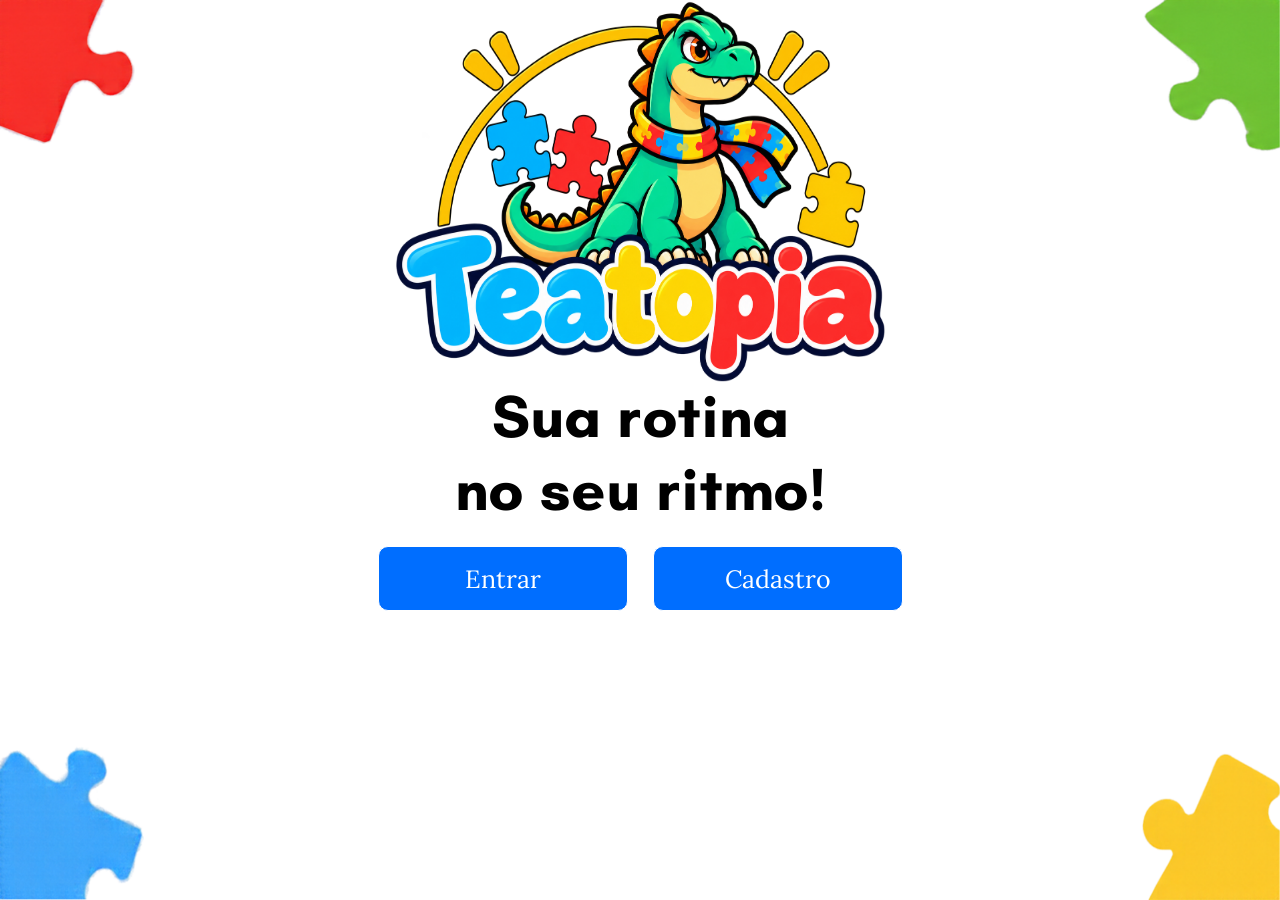
<file: index.html>
<!DOCTYPE html>
<html lang="pt-br">
<head>
    <meta charset="UTF-8">
    <meta name="viewport" content="width=device-width, initial-scale=1.0">
    <link rel="icon" type="image/png" href="imagens/favicon-96x96.png" sizes="96x96" />
<link rel="icon" type="image/svg+xml" href="imagens/favicon.svg" />
<link rel="shortcut icon" href="imagens/favicon.ico" />
<link rel="apple-touch-icon" sizes="180x180" href="imagens/apple-touch-icon.png" />
<meta name="apple-mobile-web-app-title" content="MyWebSite" />
<link rel="manifest" href="imagens/site.webmanifest" />
    <link rel="stylesheet" href="style.css">
    <title>Teatopia</title>
</head>
<body>
    <!-- Parte de cima -->
    <header>
        <img class="vermelha" src="imagens/peca_vermelha_topo_esquerdo.png" alt="peça vermelha">
        <img class="verde" src="imagens/peca_verde_topo_direito.png" alt="peça verde">
    </header>
    <!-- Parte principal -->
     <section class="principal">
        <div class="container">
        <img class="logo" src="imagens/logo.png" alt="logo">
        <h1>Sua rotina <p>
        </p>no seu ritmo!</h1>
        <div class="botoes">   
        <a><button class="entrar">Entrar</button> 
        <img class="esquerda" src ="imagens/seta.png" alt="seta esquerda"></a>
          <a class="cadastro" href="cadastro/index.html"><button class="cadastro" >Cadastro</button>
         <img class="direita" src ="imagens/seta1.png" alt="seta direita"></a>
        </div>
        </div>
     </section> 
      <!-- Parte de baixo -->
    <section class="baixo">
         <img class="azul" src="/imagens/peca_azul_base_esquerda.png" alt="peça azul">
        <img class="amarela" src="/imagens/peca_amarela_base_direita.png" alt="peça amarela">
    </section>
</body>
</html>
</file>
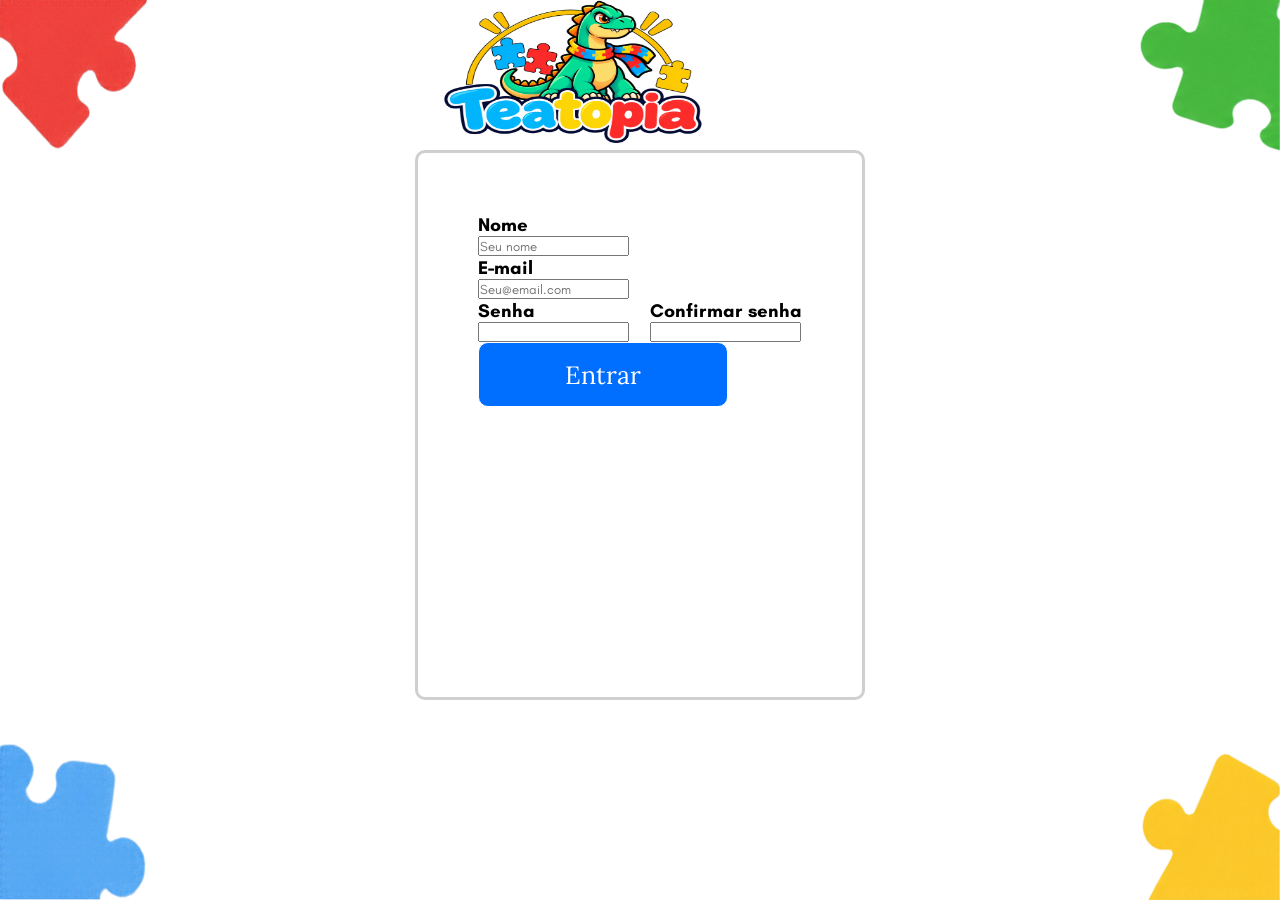
<file: cadastro/index.html>
<!DOCTYPE html>
<html lang="pt-br">
<head>
    <meta charset="UTF-8">
    <meta name="viewport" content="width=device-width, initial-scale=1.0">
    <link rel="stylesheet" href="style.css">
    <title>teatopia</title>
</head>
<body>
    <!-- Parte de cima -->
    <header>
        <img class="vermelha" src="../imagens/cad_peca_vermelha_topo_esquerdo.png" alt="peça vermelha">
        
        <img class="verde" src="../imagens/cad_peca_verde_topo_direito.png" alt="peça verde">
    </header> 
    <!-- Parte Cadastro -->
    <section class="principal">
        <div>
            <img class="logo" src="../imagens/logo.png" alt="logo">
            <div class="cadastro_body">
            <h3>Nome</h3> <p>
            <input id="firstname" type="text" name="firstname" placeholder="Seu nome" required>
            <h3>E-mail</h3> <p>
            <input id="email" type="email" name="email" placeholder="Seu@email.com" required>
            <div class="senha">
                <div>
            <h3>Senha</h3>
            <input id="senha" type="senha" name="senha" required>
            </div>
            <div>
            <h3>Confirmar senha</h3>
            <input id="confirmar senha" type="confirmar senha" name="confirmar senha" required>
            </div>
            </div>
              <div class="botoes">   
        <a><button class="entrar">Entrar</button> <img class="esquerda" src ="../imagens/seta.png" alt="seta esquerda"></a>        
    </div> 
    </section>
    
    <!-- Parte de baixo -->
    <section class="baixo">
        
         <img class="azul" src="../imagens/cad_peca_azul_base_esquerda.png" alt="peça azul">
        <img class="amarela" src="../imagens/cad_peca_amarela_base_direita.png" alt="peça amarela">
</body>
</html>
</file>
<file: style.css>
@font-face {
    font-family: "Teachers";
    src: url("../fontes/Teachers/Teachers-VariableFont_wght.ttf");
}

@font-face {
    font-family: "Lora";
    src: url("../fontes/Lora/Lora-VariableFont_wght.ttf");
}
*{
    padding: 0;
    margin: 0;
    box-sizing: border-box;
    font-family: "Teachers";
}
body{
    background-color: #ffffff;
}
header{
    width: 100%;
    display: flex;
    justify-content: space-between;
    position: absolute;
    top: 0;
}
img.vermelha{
    width: 150px;
    height: 160px;
}
img.verde{
    width: 150px;
    height: 160px;
}
img.azul{
    width: 150px;
    height: 160px;
    bottom: 0;
}
img.amarela{
    width: 150px;
    height: 160px;
    bottom: 0;
    
}
img.logo{
    max-width: 90%;
    width: 570px;
    height: 400px;
    display: block;
    position: relative;
    top: 50%;
    left: 5%;
}
img.esquerda{
    visibility: hidden;
    width: 300px ;
    height: 300px;
    position: absolute;
    left: 430px;
    top: 300px;
      cursor: pointer;
    filter: drop-shadow(0 4px 4px rgba(0, 0, 0, 0.2));
    transition: transform 0.2s ease, filter 0.2s ease;
}
img.direita{
    visibility: hidden;
    width: 300px ;
    height: 300px;
    position: absolute;
    right: 430px;
    top: 300px;
       cursor: pointer;
    filter: drop-shadow(0 4px 4px rgba(0, 0, 0, 0.2));
    transition: transform 0.2s ease, filter 0.2s ease;
}
section.principal{
    display: flex;
    justify-content: center;
    align-items: center;
    height: 100%;
}
h1{
    font-size: 378%;
    color: #000000;
    text-align: center;
    height: 100%;
    top: -20px;
    position: relative;
    font-family: "Teachers";
}
div.botoes{
    display: flex;
    justify-content: center;
    align-items: center;
    gap: 25px;
    font-family: "Lora";
}
button.entrar{
    width: 250px;
    height: 65px;
    background-color: #006eff;
    color: #ffffff;
    border: 1px solid #ffffff;
    border-radius: 10px;
    padding: 16px 32px;
    font-size: 25px;
    font-family: "Lora", serif;
    cursor: pointer;
    transition: transform 0.2s ease, box-shadow 0.2s ease;
    
}
button.entrar:hover{
     border: 3px solid #006eff;
    border-radius: 10px;
    background-color: #ffffff;
    color: #006eff;
      transform: translateY(-4px);
    box-shadow: 0 8px 0 #1d4ed8, 0 12px 16px rgba(0, 0, 0, 0.25);
}
button.entrar:hover + img.esquerda{   
    visibility: visible;
     transform: translateY(-6px);
    filter: drop-shadow(0 12px 10px rgba(0, 0, 0, 0.3));
   
}
button.entrar:active {
    transform: translateY(2px);
    box-shadow: 0 2px 0 #1d4ed8;
}

button.cadastro{
    width: 250px;
    height: 65px;
    background-color: #006eff;
    color: #ffffff;
    border: 1px solid #ffffff;
    border-radius: 10px;
    padding: 16px 32px;
    font-size: 25px;
    font-family: "Lora", serif;
    cursor: pointer;
    transition: transform 0.2s ease, box-shadow 0.2s ease;
}
button.cadastro:hover{
    border: 3px solid #006eff;
    border-radius: 10px;
    background-color: #ffffff;
    color: #006eff;
      transform: translateY(-4px);
    box-shadow: 0 8px 0 #1d4ed8, 0 12px 16px rgba(0, 0, 0, 0.25);
}
button.cadastro:hover + img.direita{   
    visibility: visible;
     transform: translateY(-6px);
    filter: drop-shadow(0 12px 10px rgba(0, 0, 0, 0.3));
  
}
button.entrar:active {
    transform: translateY(2px);
    box-shadow: 0 2px 0 #1d4ed8;
}
section.baixo{
    width: 100%;
    display: flex;
    justify-content: space-between;
    position: absolute;
    bottom: 0;
}
</file>
<file: cadastro/style.css>
@font-face {
    font-family: "Teachers";
    src: url("../fontes/Teachers/Teachers-VariableFont_wght.ttf");
}

@font-face {
    font-family: "Lora";
    src: url("../fontes/Lora/Lora-VariableFont_wght.ttf");
}
*{
    padding: 0;
    margin: 0;
    box-sizing: border-box;
    font-family: "Teachers";
}
body{
    background-color: #ffffff;
}
header{
    width: 100%;
    display: flex;
    justify-content: space-between;
    position: absolute;
    top: 0;
}
img.vermelha{
    width: 150px;
    height: 160px;
}
img.verde{
    width: 150px;
    height: 160px;
}
img.azul{
    width: 150px;
    height: 160px;
    bottom: 0;
}
img.amarela{
    width: 150px;
    height: 160px;
    bottom: 0;
}
img.logo{
    max-width: 90%;
    width: 270px;
    height: 150px;
    display: block;
    position: relative;
    top: 10%;
    left: 5%;
}
section.principal{
    display: flex;
    justify-content: center;
    align-items: center;
    height: 100%;
}
.cadastro_body {
position: relative;
top: 50%;
padding: 60px;
z-index: 90;
position: relative;
width: 450px;
height: 550px;
margin-left: 50%;
background-color: #ffffff;
border-radius: 10px;
 border: 3px solid ;
border-color: #cfcfcf ; 
box-sizing: border-box;
transform: translatex(-50%);
 align-items: center;
}
.senha{
    display: flex;
    justify-content: space-between;
}
section.baixo{
    width: 100%;
    display: flex;
    justify-content: space-between;
    position: absolute;
    bottom: 0;
}
button.entrar{
    width: 250px;
    height: 65px;
    background-color: #006eff;
    color: #ffffff;
    border: 1px solid #ffffff;
    border-radius: 10px;
    padding: 16px 32px;
    font-size: 25px;
    font-family: "Lora", serif;
    cursor: pointer;
    transition: transform 0.2s ease, box-shadow 0.2s ease;
    
}
button.entrar:hover{
     border: 3px solid #006eff;
    border-radius: 10px;
    background-color: #ffffff;
    color: #006eff;
      transform: translateY(-4px);
    box-shadow: 0 8px 0 #1d4ed8, 0 12px 16px rgba(0, 0, 0, 0.25);
}
button.entrar:hover + img.esquerda{   
    visibility: visible;
     transform: translateY(-6px);
    filter: drop-shadow(0 12px 10px rgba(0, 0, 0, 0.3));
   
}
button.entrar:active {
    transform: translateY(2px);
    box-shadow: 0 2px 0 #1d4ed8;
}
img.esquerda{
    visibility: hidden;
    width: 300px ;
    height: 300px;
    position: absolute;
    right: 450px;
    top: 10px;
      cursor: pointer;
    filter: drop-shadow(0 4px 4px rgba(0, 0, 0, 0.2));
    transition: transform 0.2s ease, filter 0.2s ease;
}
</file>
